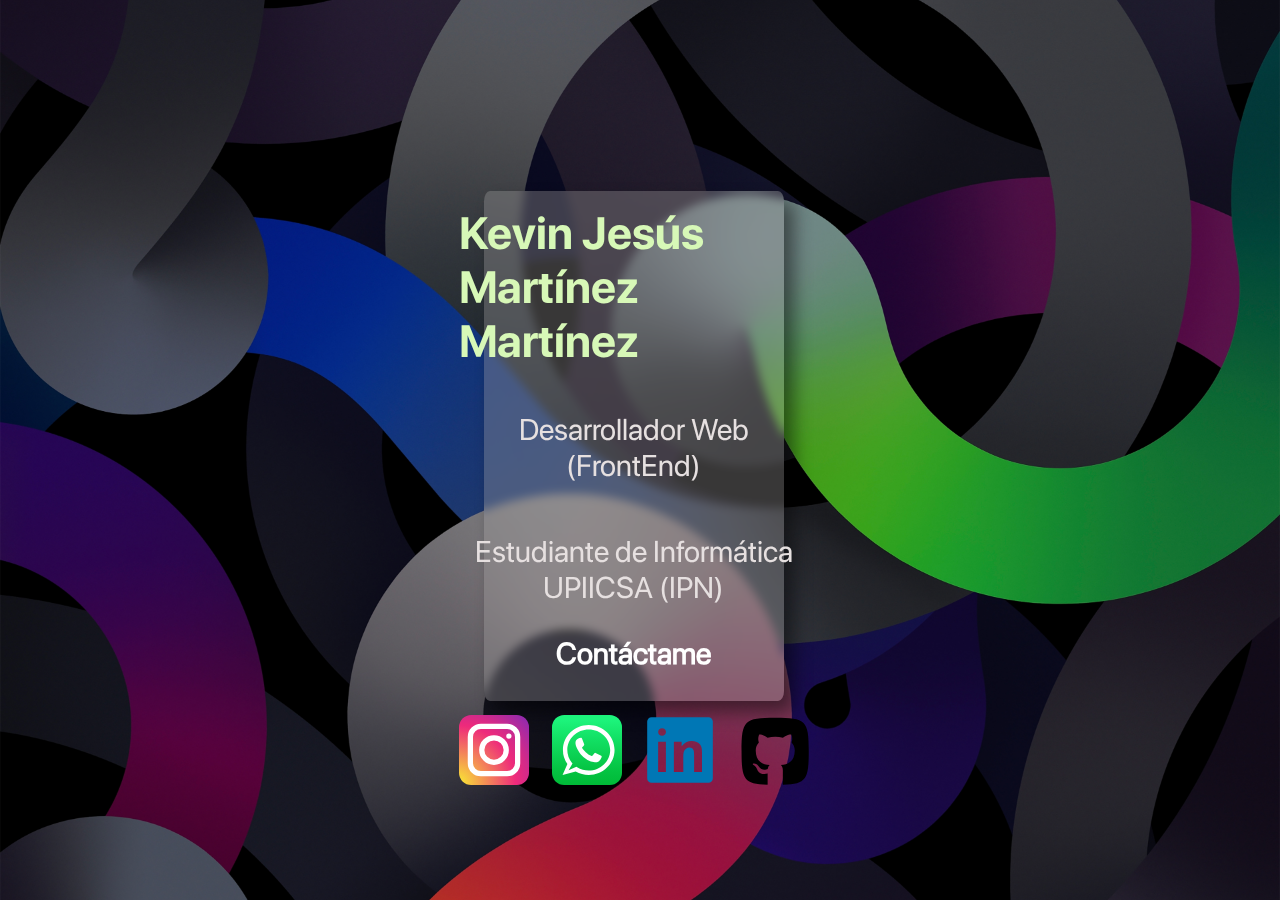
<file: DAY 2/index.html>
<!DOCTYPE html>
<html lang="en">
<head>
    <meta charset="UTF-8">
    <meta name="viewport" content="width=device-width, initial-scale=1.0">
    <title>Day 2</title>

    <link rel="stylesheet" href="css/styles.css">
</head>

<body>
    <div class="contenedor">
        <div class="contenido">
            
            <h1 class="titulo text-flicker-in-glow">Kevin Jesús Martínez Martínez</h1>

            <p class="tilt-in-left-1 minletter">Desarrollador Web (FrontEnd)</p>

            <p class="tilt-in-left-1 minletter">Estudiante de Informática UPIICSA (IPN)</p>


            <h3 class="fade-in-fwd">Contáctame</h3>

            <div class="enlaces">
                <a class="roll-in-blurred-left1" href="https://www.instagram.com/yisus_craist_/" target="_blank" rel="noopener">
                    <img class="heartbeat" src="img/instagram1.svg" alt="instagram-logo">
                </a>
                
                <a class="roll-in-blurred-left2" href="https://wa.me/525610996872" target="_blank" rel="noopener">
                    <img class="heartbeat" src="img/whatsapp1.svg" alt="whatsapp-logo">
                </a>
                
                <a class="roll-in-blurred-left3" href="https://www.linkedin.com/in/jesusmartinezmartinez02/" target="_blank" rel="noopener">
                    <img class="heartbeat" src="img/linkedin1.svg" alt="linkedin-logo">
                </a>
                
                <a class="roll-in-blurred-left4" href="https://github.com/JesusMartinez2202" target="_blank" rel="noopener">
                    <img class="heartbeat" src="img/github1.svg" alt="github-logo">
                </a>
            </div>
            
        </div>
    </div>
</body>
</html>
</file>
<file: DAY 2/css/styles.css>
* {
    margin: 0;
    padding: 0;
}

html{
    box-sizing: border-box;
    font-size: 62.5%; /*1 rem = 10px*/
}


@font-face {
    font-family: 'SanFranciscoBold';
    src: url(../fonts/SFPRODISPLAYBOLD.OTF);
}

@font-face {
    font-family: 'SanFrancisco';
    src: url(../fonts/SFPRODISPLAYREGULAR.OTF);
}

body{
    background-image: url(../img/bg.jpg);
    background-repeat: no-repeat;
    background-size: cover;
    background-position: center;
    display: flex;
    align-items: center;
    justify-content: center;
    width: 99vw;
    height: 99vh;
    font-family: 'SanFrancisco';
}

.contenedor{
    display: flex;
    justify-content: center;
    align-items: flex-start;
    padding-top: 1rem;
    height: 500px;
    width: 300px;
    background-color: rgba(170, 168, 168, 0.329);
    backdrop-filter: blur(5px);
    border-radius: 2%;

    box-shadow: 10px 11px 18px 0px rgba(0,0,0,0.47);
    -webkit-box-shadow: 10px 11px 18px 0px rgba(0,0,0,0.47);
    -moz-box-shadow: 10px 11px 18px 0px rgba(0,0,0,0.47);
}

.contenido{
    display:flex;
    flex-direction: column;
    align-items: center;
    justify-content: center;
}

.enlaces{
    display: flex;
    justify-content: space-between;
    align-items: center;
    width: 35rem;
    height: 15rem;
    margin-top: .5rem;
}

.titulo{
    display: flex;
    align-items: flex-start;
    justify-self: center;
    width: 35rem;
    height: 15rem;
    padding: .5rem;
}

h1{
    font-family: 'SanFranciscoBold';
    font-size: 4.5rem;
    color: rgb(215, 248, 183);
}

h2, h3{
    font-size: 3rem;
    margin-top: 3rem;
    color: #ffffff;
}

p {
    font-size: 3.5rem;
    text-align: center;
}

.minletter{
    font-size: 3rem;
    margin-top: 5rem;
    color: #e6e0e0;
}

img {
    width: 7rem;
}

/* Comienzan animaciones */

.text-flicker-in-glow { /*Animación Nombre*/
	-webkit-animation: text-flicker-in-glow 4s linear 0.4s both;
	        animation: text-flicker-in-glow 4s linear 0.4s both;
}

 @-webkit-keyframes text-flicker-in-glow {
    0% {
      opacity: 0;
    }
    10% {
      opacity: 0;
      text-shadow: none;
    }
    10.1% {
      opacity: 1;
      text-shadow: none;
    }
    10.2% {
      opacity: 0;
      text-shadow: none;
    }
    20% {
      opacity: 0;
      text-shadow: none;
    }
    20.1% {
      opacity: 1;
      text-shadow: 0 0 30px rgba(255, 255, 255, 0.25);
    }
    20.6% {
      opacity: 0;
      text-shadow: none;
    }
    30% {
      opacity: 0;
      text-shadow: none;
    }
    30.1% {
      opacity: 1;
      text-shadow: 0 0 30px rgba(255, 255, 255, 0.45), 0 0 60px rgba(255, 255, 255, 0.25);
    }
    30.5% {
      opacity: 1;
      text-shadow: 0 0 30px rgba(255, 255, 255, 0.45), 0 0 60px rgba(255, 255, 255, 0.25);
    }
    30.6% {
      opacity: 0;
      text-shadow: none;
    }
    45% {
      opacity: 0;
      text-shadow: none;
    }
    45.1% {
      opacity: 1;
      text-shadow: 0 0 30px rgba(255, 255, 255, 0.45), 0 0 60px rgba(255, 255, 255, 0.25);
    }
    50% {
      opacity: 1;
      text-shadow: 0 0 30px rgba(255, 255, 255, 0.45), 0 0 60px rgba(255, 255, 255, 0.25);
    }
    55% {
      opacity: 1;
      text-shadow: 0 0 30px rgba(255, 255, 255, 0.45), 0 0 60px rgba(255, 255, 255, 0.25);
    }
    55.1% {
      opacity: 0;
      text-shadow: none;
    }
    57% {
      opacity: 0;
      text-shadow: none;
    }
    57.1% {
      opacity: 1;
      text-shadow: 0 0 30px rgba(255, 255, 255, 0.55), 0 0 60px rgba(255, 255, 255, 0.35);
    }
    60% {
      opacity: 1;
      text-shadow: 0 0 30px rgba(255, 255, 255, 0.55), 0 0 60px rgba(255, 255, 255, 0.35);
    }
    60.1% {
      opacity: 0;
      text-shadow: none;
    }
    65% {
      opacity: 0;
      text-shadow: none;
    }
    65.1% {
      opacity: 1;
      text-shadow: 0 0 30px rgba(255, 255, 255, 0.55), 0 0 60px rgba(255, 255, 255, 0.35), 0 0 100px rgba(255, 255, 255, 0.1);
    }
    75% {
      opacity: 1;
      text-shadow: 0 0 30px rgba(255, 255, 255, 0.55), 0 0 60px rgba(255, 255, 255, 0.35), 0 0 100px rgba(255, 255, 255, 0.1);
    }
    75.1% {
      opacity: 0;
      text-shadow: none;
    }
    77% {
      opacity: 0;
      text-shadow: none;
    }
    77.1% {
      opacity: 1;
      text-shadow: 0 0 30px rgba(255, 255, 255, 0.55), 0 0 60px rgba(255, 255, 255, 0.4), 0 0 110px rgba(255, 255, 255, 0.2), 0 0 100px rgba(255, 255, 255, 0.1);
    }
    85% {
      opacity: 1;
      text-shadow: 0 0 30px rgba(255, 255, 255, 0.55), 0 0 60px rgba(255, 255, 255, 0.4), 0 0 110px rgba(255, 255, 255, 0.2), 0 0 100px rgba(255, 255, 255, 0.1);
    }
    85.1% {
      opacity: 0;
      text-shadow: none;
    }
    86% {
      opacity: 0;
      text-shadow: none;
    }
    86.1% {
      opacity: 1;
      text-shadow: 0 0 30px rgba(255, 255, 255, 0.6), 0 0 60px rgba(255, 255, 255, 0.45), 0 0 110px rgba(255, 255, 255, 0.25), 0 0 100px rgba(255, 255, 255, 0.1);
    }
    100% {
      opacity: 1;
      text-shadow: 0 0 30px rgba(255, 255, 255, 0.6), 0 0 60px rgba(255, 255, 255, 0.45), 0 0 110px rgba(255, 255, 255, 0.25), 0 0 100px rgba(255, 255, 255, 0.1);
    }
  }
  @keyframes text-flicker-in-glow {
    0% {
      opacity: 0;
    }
    10% {
      opacity: 0;
      text-shadow: none;
    }
    10.1% {
      opacity: 1;
      text-shadow: none;
    }
    10.2% {
      opacity: 0;
      text-shadow: none;
    }
    20% {
      opacity: 0;
      text-shadow: none;
    }
    20.1% {
      opacity: 1;
      text-shadow: 0 0 30px rgba(255, 255, 255, 0.25);
    }
    20.6% {
      opacity: 0;
      text-shadow: none;
    }
    30% {
      opacity: 0;
      text-shadow: none;
    }
    30.1% {
      opacity: 1;
      text-shadow: 0 0 30px rgba(255, 255, 255, 0.45), 0 0 60px rgba(255, 255, 255, 0.25);
    }
    30.5% {
      opacity: 1;
      text-shadow: 0 0 30px rgba(255, 255, 255, 0.45), 0 0 60px rgba(255, 255, 255, 0.25);
    }
    30.6% {
      opacity: 0;
      text-shadow: none;
    }
    45% {
      opacity: 0;
      text-shadow: none;
    }
    45.1% {
      opacity: 1;
      text-shadow: 0 0 30px rgba(255, 255, 255, 0.45), 0 0 60px rgba(255, 255, 255, 0.25);
    }
    50% {
      opacity: 1;
      text-shadow: 0 0 30px rgba(255, 255, 255, 0.45), 0 0 60px rgba(255, 255, 255, 0.25);
    }
    55% {
      opacity: 1;
      text-shadow: 0 0 30px rgba(255, 255, 255, 0.45), 0 0 60px rgba(255, 255, 255, 0.25);
    }
    55.1% {
      opacity: 0;
      text-shadow: none;
    }
    57% {
      opacity: 0;
      text-shadow: none;
    }
    57.1% {
      opacity: 1;
      text-shadow: 0 0 30px rgba(255, 255, 255, 0.55), 0 0 60px rgba(255, 255, 255, 0.35);
    }
    60% {
      opacity: 1;
      text-shadow: 0 0 30px rgba(255, 255, 255, 0.55), 0 0 60px rgba(255, 255, 255, 0.35);
    }
    60.1% {
      opacity: 0;
      text-shadow: none;
    }
    65% {
      opacity: 0;
      text-shadow: none;
    }
    65.1% {
      opacity: 1;
      text-shadow: 0 0 30px rgba(255, 255, 255, 0.55), 0 0 60px rgba(255, 255, 255, 0.35), 0 0 100px rgba(255, 255, 255, 0.1);
    }
    75% {
      opacity: 1;
      text-shadow: 0 0 30px rgba(255, 255, 255, 0.55), 0 0 60px rgba(255, 255, 255, 0.35), 0 0 100px rgba(255, 255, 255, 0.1);
    }
    75.1% {
      opacity: 0;
      text-shadow: none;
    }
    77% {
      opacity: 0;
      text-shadow: none;
    }
    77.1% {
      opacity: 1;
      text-shadow: 0 0 30px rgba(255, 255, 255, 0.55), 0 0 60px rgba(255, 255, 255, 0.4), 0 0 110px rgba(255, 255, 255, 0.2), 0 0 100px rgba(255, 255, 255, 0.1);
    }
    85% {
      opacity: 1;
      text-shadow: 0 0 30px rgba(255, 255, 255, 0.55), 0 0 60px rgba(255, 255, 255, 0.4), 0 0 110px rgba(255, 255, 255, 0.2), 0 0 100px rgba(255, 255, 255, 0.1);
    }
    85.1% {
      opacity: 0;
      text-shadow: none;
    }
    86% {
      opacity: 0;
      text-shadow: none;
    }
    86.1% {
      opacity: 1;
      text-shadow: 0 0 30px rgba(255, 255, 255, 0.6), 0 0 60px rgba(255, 255, 255, 0.45), 0 0 110px rgba(255, 255, 255, 0.25), 0 0 100px rgba(255, 255, 255, 0.1);
    }
    100% {
      opacity: 1;
      text-shadow: 0 0 30px rgba(255, 255, 255, 0.6), 0 0 60px rgba(255, 255, 255, 0.45), 0 0 110px rgba(255, 255, 255, 0.25), 0 0 100px rgba(255, 255, 255, 0.1);
    }
}

.tilt-in-left-1 { /*Animación Texto*/
	-webkit-animation: tilt-in-left-1 0.6s cubic-bezier(0.250, 0.460, 0.450, 0.940) 4.4s both;
	        animation: tilt-in-left-1 0.6s cubic-bezier(0.250, 0.460, 0.450, 0.940) 4.4s both;
}

 @-webkit-keyframes tilt-in-left-1 {
    0% {
      -webkit-transform: rotateX(-30deg) translateX(-300px) skewX(-30deg);
              transform: rotateX(-30deg) translateX(-300px) skewX(-30deg);
      opacity: 0;
    }
    100% {
      -webkit-transform: rotateX(0deg) translateX(0) skewX(0deg);
              transform: rotateX(0deg) translateX(0) skewX(0deg);
      opacity: 1;
    }
  }
  @keyframes tilt-in-left-1 {
    0% {
      -webkit-transform: rotateX(-30deg) translateX(-300px) skewX(-30deg);
              transform: rotateX(-30deg) translateX(-300px) skewX(-30deg);
      opacity: 0;
    }
    100% {
      -webkit-transform: rotateX(0deg) translateX(0) skewX(0deg);
              transform: rotateX(0deg) translateX(0) skewX(0deg);
      opacity: 1;
    }
}

.fade-in-fwd { /*Animación Contáctame*/
	-webkit-animation: fade-in-fwd 0.6s cubic-bezier(0.390, 0.575, 0.565, 1.000) 5.6s both;
	        animation: fade-in-fwd 0.6s cubic-bezier(0.390, 0.575, 0.565, 1.000) 5.6s both;
}
 @-webkit-keyframes fade-in-fwd {
    0% {
      -webkit-transform: translateZ(-80px);
              transform: translateZ(-80px);
      opacity: 0;
    }
    100% {
      -webkit-transform: translateZ(0);
              transform: translateZ(0);
      opacity: 1;
    }
  }
  @keyframes fade-in-fwd {
    0% {
      -webkit-transform: translateZ(-80px);
              transform: translateZ(-80px);
      opacity: 0;
    }
    100% {
      -webkit-transform: translateZ(0);
              transform: translateZ(0);
      opacity: 1;
    }
}

.roll-in-blurred-left1 { /*Entrada Enlaces*/
	-webkit-animation: roll-in-blurred-left 0.6s cubic-bezier(0.230, 1.000, 0.320, 1.000) 8s both;
	        animation: roll-in-blurred-left 0.6s cubic-bezier(0.230, 1.000, 0.320, 1.000) 8s both;
}

.roll-in-blurred-left2 { /*Entrada Enlaces*/
	-webkit-animation: roll-in-blurred-left 0.6s cubic-bezier(0.230, 1.000, 0.320, 1.000) 7.4s both;
	        animation: roll-in-blurred-left 0.6s cubic-bezier(0.230, 1.000, 0.320, 1.000) 7.4s both;
}

.roll-in-blurred-left3 { /*Entrada Enlaces*/
	-webkit-animation: roll-in-blurred-left 0.6s cubic-bezier(0.230, 1.000, 0.320, 1.000) 6.8s both;
	        animation: roll-in-blurred-left 0.6s cubic-bezier(0.230, 1.000, 0.320, 1.000) 6.8s both;
}

.roll-in-blurred-left4 { /*Entrada Enlaces*/
	-webkit-animation: roll-in-blurred-left 0.6s cubic-bezier(0.230, 1.000, 0.320, 1.000) 6.2s both;
	        animation: roll-in-blurred-left 0.6s cubic-bezier(0.230, 1.000, 0.320, 1.000) 6.2s both;
}
 
@-webkit-keyframes roll-in-blurred-left {
    0% {
      -webkit-transform: translateX(-1000px) rotate(-720deg);
              transform: translateX(-1000px) rotate(-720deg);
      -webkit-filter: blur(50px);
              filter: blur(50px);
      opacity: 0;
    }
    100% {
      -webkit-transform: translateX(0) rotate(0deg);
              transform: translateX(0) rotate(0deg);
      -webkit-filter: blur(0);
              filter: blur(0);
      opacity: 1;
    }
  }
  @keyframes roll-in-blurred-left {
    0% {
      -webkit-transform: translateX(-1000px) rotate(-720deg);
              transform: translateX(-1000px) rotate(-720deg);
      -webkit-filter: blur(50px);
              filter: blur(50px);
      opacity: 0;
    }
    100% {
      -webkit-transform: translateX(0) rotate(0deg);
              transform: translateX(0) rotate(0deg);
      -webkit-filter: blur(0);
              filter: blur(0);
      opacity: 1;
    }
}
  

.heartbeat { /*Animaciones Enlaces*/
	-webkit-animation: heartbeat 1.5s ease-in-out 8.6s 5 both;
	        animation: heartbeat 1.5s ease-in-out 8.6s 5 both;
}

 @-webkit-keyframes heartbeat {
    from {
      -webkit-transform: scale(1);
              transform: scale(1);
      -webkit-transform-origin: center center;
              transform-origin: center center;
      -webkit-animation-timing-function: ease-out;
              animation-timing-function: ease-out;
    }
    10% {
      -webkit-transform: scale(0.91);
              transform: scale(0.91);
      -webkit-animation-timing-function: ease-in;
              animation-timing-function: ease-in;
    }
    17% {
      -webkit-transform: scale(0.98);
              transform: scale(0.98);
      -webkit-animation-timing-function: ease-out;
              animation-timing-function: ease-out;
    }
    33% {
      -webkit-transform: scale(0.87);
              transform: scale(0.87);
      -webkit-animation-timing-function: ease-in;
              animation-timing-function: ease-in;
    }
    45% {
      -webkit-transform: scale(1);
              transform: scale(1);
      -webkit-animation-timing-function: ease-out;
              animation-timing-function: ease-out;
    }
  }
  @keyframes heartbeat {
    from {
      -webkit-transform: scale(1);
              transform: scale(1);
      -webkit-transform-origin: center center;
              transform-origin: center center;
      -webkit-animation-timing-function: ease-out;
              animation-timing-function: ease-out;
    }
    10% {
      -webkit-transform: scale(0.91);
              transform: scale(0.91);
      -webkit-animation-timing-function: ease-in;
              animation-timing-function: ease-in;
    }
    17% {
      -webkit-transform: scale(0.98);
              transform: scale(0.98);
      -webkit-animation-timing-function: ease-out;
              animation-timing-function: ease-out;
    }
    33% {
      -webkit-transform: scale(0.87);
              transform: scale(0.87);
      -webkit-animation-timing-function: ease-in;
              animation-timing-function: ease-in;
    }
    45% {
      -webkit-transform: scale(1);
              transform: scale(1);
      -webkit-animation-timing-function: ease-out;
              animation-timing-function: ease-out;
    }
}
</file>
